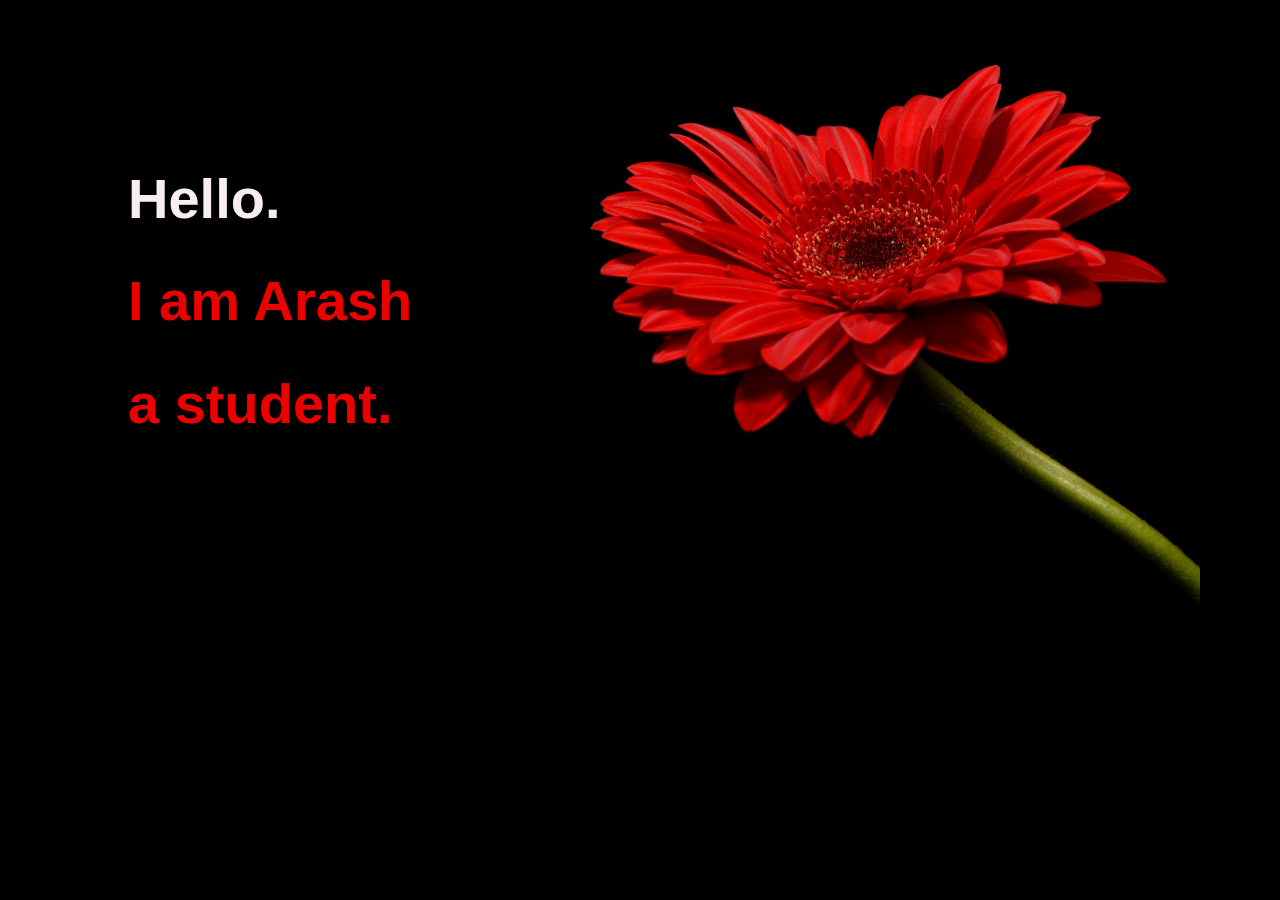
<file: index.html>
<!DOCTYPE html>
<html lang="en" dir="ltr">

<head>
  <meta charset="utf-8">
  <title>Arash Arora</title>
  <link href="https://fonts.googleapis.com/css2?family=Merriweather&display=swap" rel="stylesheet">
  <link rel="stylesheet" href="css/styles.css">
  <link rel="apple-touch-icon" sizes="180x180" href="favicon/apple-touch-icon.png">
  <link rel="icon" type="image/png" sizes="32x32" href="favicon/favicon-32x32.png">
  <link rel="icon" type="image/png" sizes="16x16" href="favicon/favicon-16x16.png">
  <link rel="manifest" href="favicon/site.webmanifest">

</head>

<body>
  <div class="top-container">
    <div class="heading">
      <div class="hello">
        <a href="about.html" class="hoverable" style="color: #f8eeee;">
          <span class="normal">
            <h1>Hello.</h1>
          </span><span class="hover">
            <h1>About</h1>
          </span>
        </a>
      </div>
      <div class="name">
        <a href="Projects.html" class="hoverable">
          <span class="normal">
            <h1>I am Arash</h1>
          </span>
          <span class="hover">
            <h1>Projects</h1>
          </span>
        </a>
      </div>
      <div class="profession">
        <a href="contactus.html" class="hoverable">
          <span class="normal">
            <h1>a student.</h1>
          </span>
          <span class="hover">
            <h1>Contact Us</h1>
          </span>
        </a>
      </div>

    </div>
    <div class="image">
      <a href="https://google.com"><img src="images/rose.png" alt="avatar" class="responsive"></a>
    </div>
  </div>

</body>

</html>
</file>
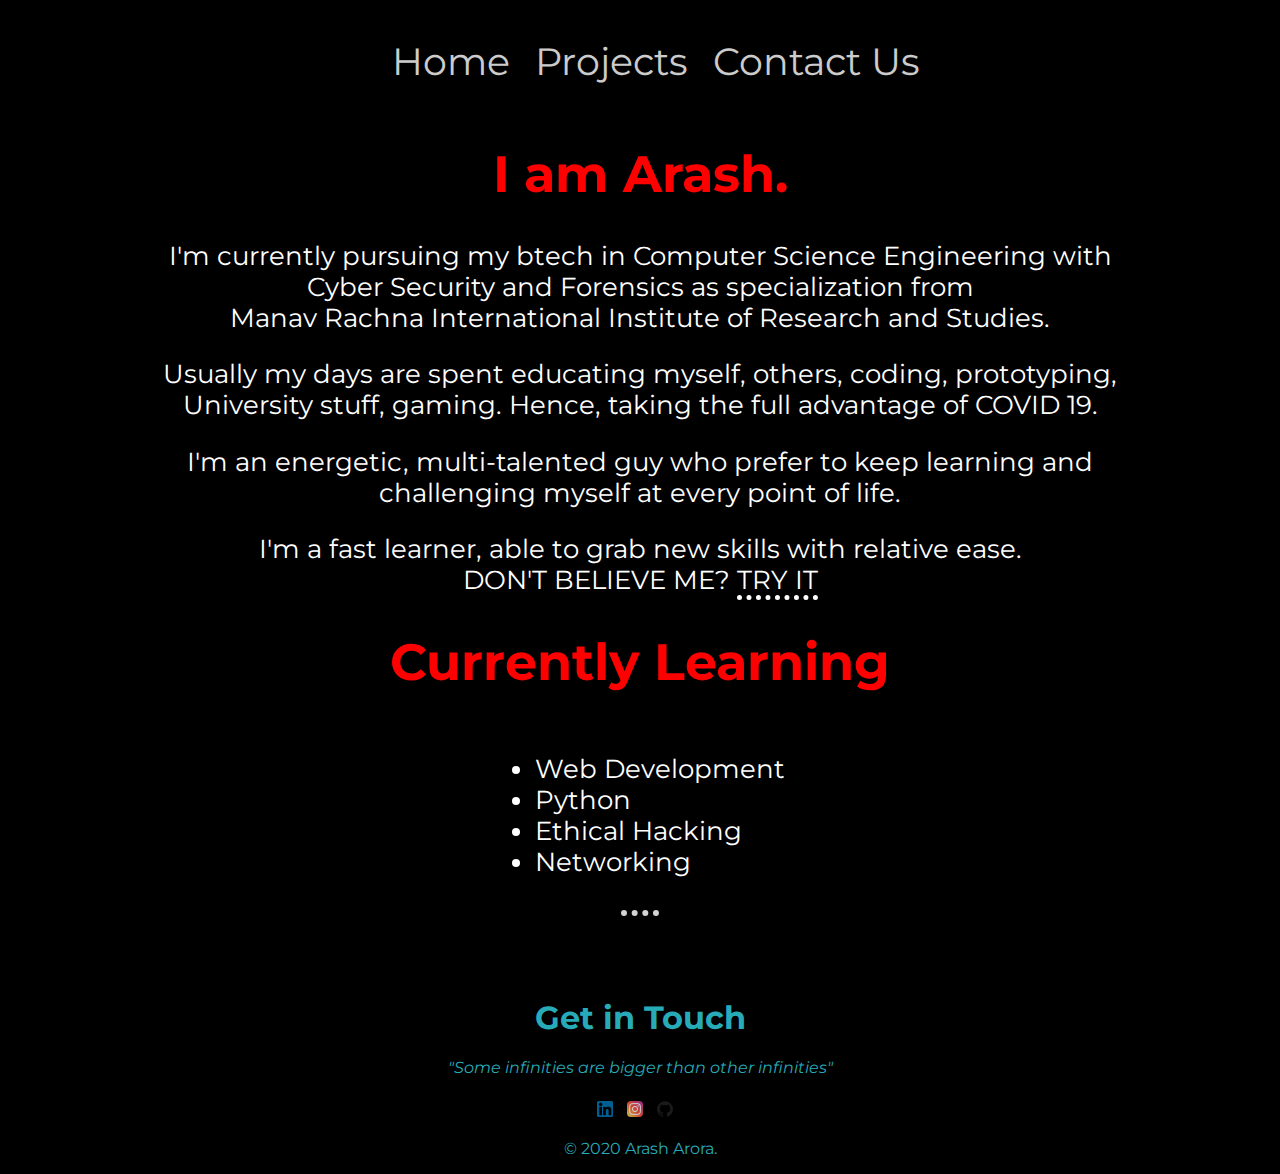
<file: about.html>
<!DOCTYPE html>
<html lang="en" dir="ltr">

<head>
  <meta charset="utf-8">
  <title>Arash Arora</title>
  <link rel="stylesheet" href="css/styles_about.css">
  <link href="https://fonts.googleapis.com/css2?family=Playfair+Display&display=swap" rel="stylesheet">
  <link href="https://fonts.googleapis.com/css2?family=Montserrat&display=swap" rel="stylesheet">
  <link rel="apple-touch-icon" sizes="180x180" href="favicon/apple-touch-icon.png">
  <link rel="icon" type="image/png" sizes="32x32" href="favicon/favicon-32x32.png">
  <link rel="icon" type="image/png" sizes="16x16" href="favicon/favicon-16x16.png">
  <link rel="manifest" href="favicon/site.webmanifest">
</head>

<body>

    <div class="navbar">
        <ul>
          <li class="list-item"><a href="index.html">Home</a></li>
          <li class="list-item"><a href="Projects.html">Projects</a></li>
          <li class="list-item"><a href="contactus.html">Contact Us</a></li>
        </ul>
    </div>

  <div class="data">
    <h1 class="heading">I am Arash.</h1>
    <p>I'm currently pursuing my btech in Computer Science Engineering with <br>Cyber Security and Forensics as specialization from <br>Manav Rachna International Institute of Research and Studies.</p>
    <p>Usually my days are spent educating myself, others, coding, prototyping, <br>University stuff, gaming. Hence, taking the full advantage of COVID 19.</p>
    <p>I'm an energetic, multi-talented guy who prefer to keep learning and <br> challenging myself at every point of life.</p>
    <p>I'm a fast learner, able to grab new skills with relative ease.<br>
      DON'T BELIEVE ME? <a href="contactus.html" class="try">TRY IT</a></p>

    <h1 class="heading">Currently Learning</h1>
    <ul>
      <li>Web Development</li>
      <li>Python</li>
      <li>Ethical Hacking</li>
      <li>Networking</li>
    </ul>
  </div>
  </div>
  <hr>
  <div class="bottom-container">
    <h1>Get in Touch</h1>
    <p><em>"Some infinities are bigger than other infinities"</em></p>
    <a class="footer-link" href="https://in.linkedin.com/in/arash-arora-ab344518b"><img src="images/linkedin.png" alt="LI-acc"></a>
    <!--<a class="footer-link" href="https://in.linkedin.com/in/arash-arora-ab344518b">LinkedIn</a>-->
    <a class="footer-link" href="https://www.instagram.com/arash_arora/"><img src="images/instagram.png" alt="insta-acc"></a>
    <a class="footer-link" href="https://github.com/arash-arora"><img src="images/github.png" alt="github-acc"></a>
    <p>© 2020 Arash Arora.</p>
  </div>
</body>

</html>
</file>
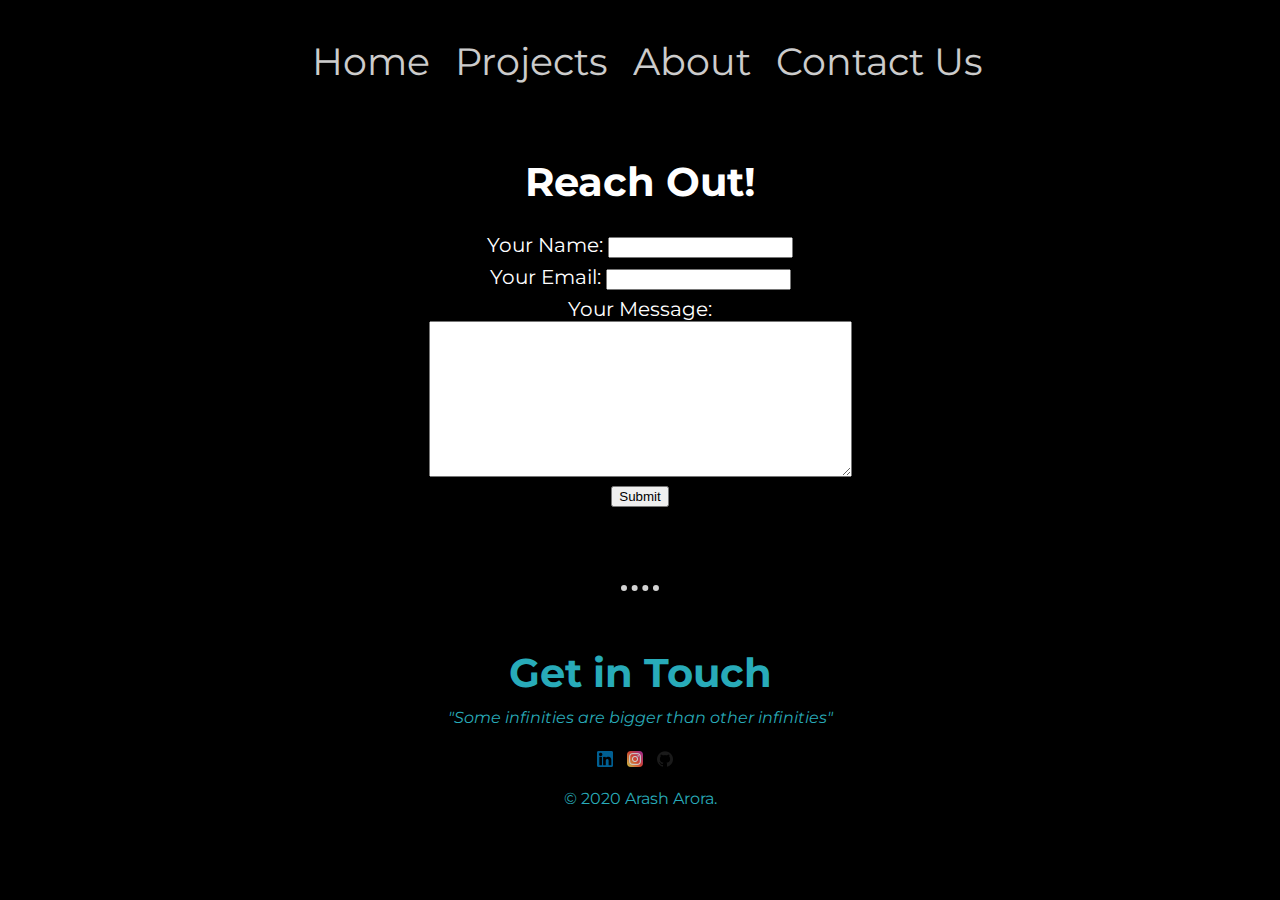
<file: contactus.html>
<!DOCTYPE html>
<html lang="en" dir="ltr">

<head>
  <meta charset="utf-8">
  <title>Arash Arora</title>
  <link rel="stylesheet" href="css/styles-contactus.css">
  <link rel="apple-touch-icon" sizes="180x180" href="favicon/apple-touch-icon.png">
  <link rel="icon" type="image/png" sizes="32x32" href="favicon/favicon-32x32.png">
  <link rel="icon" type="image/png" sizes="16x16" href="favicon/favicon-16x16.png">
  <link rel="manifest" href="favicon/site.webmanifest">
  <link href="https://fonts.googleapis.com/css2?family=Montserrat&display=swap" rel="stylesheet">
  <link href="https://fonts.googleapis.com/css2?family=Playfair+Display&display=swap" rel="stylesheet">
</head>

<body>
  <div class="navbar">
    <ul>
      <li class="list-item"><a href="index.html">Home</a></li>
      <li class="list-item"><a href="Projects.html">Projects</a></li>
      <li class="list-item"><a href="about.html">About</a></li>
      <li class="list-item"><a href="contactus.html">Contact Us</a></li>
    </ul>
  </div>
  <div class="mid-container">

    <div class="form">

      <h1>Reach Out!</h1>
      <form action="mailto:arasharora2001@gmail.com?" method="post" enctype="text/plain" style="color: white; font-size: 1.25em;">
        <label>Your Name: </label>
        <input type="text" name="yourName" value=""><br>
        <label>Your Email: </label>
        <input type="text" name="yourEmail" value=""><br>
        <label>Your Message: </label><br>
        <textarea name="yourMessage" rows="10" cols="50"></textarea><br>
        <input class="submit" type="submit" name="">
      </form>
    </div>
  </div>
  <hr>
  <div class="bottom-container">
    <h1>Get in Touch</h1>
    <p><em>"Some infinities are bigger than other infinities"</em></p>
    <a class="footer-link" href="https://in.linkedin.com/in/arash-arora-ab344518b"><img src="images/linkedin.png" alt="LI-acc"></a>
    <!--<a class="footer-link" href="https://in.linkedin.com/in/arash-arora-ab344518b">LinkedIn</a>-->
    <a class="footer-link" href="https://www.instagram.com/arash_arora/"><img src="images/instagram.png" alt="insta-acc"></a>
    <a class="footer-link" href="https://github.com/arash-arora"><img src="images/github.png" alt="github-acc"></a>
    <p>© 2020 Arash Arora.</p>
  </div>




</body>

</html>
</file>
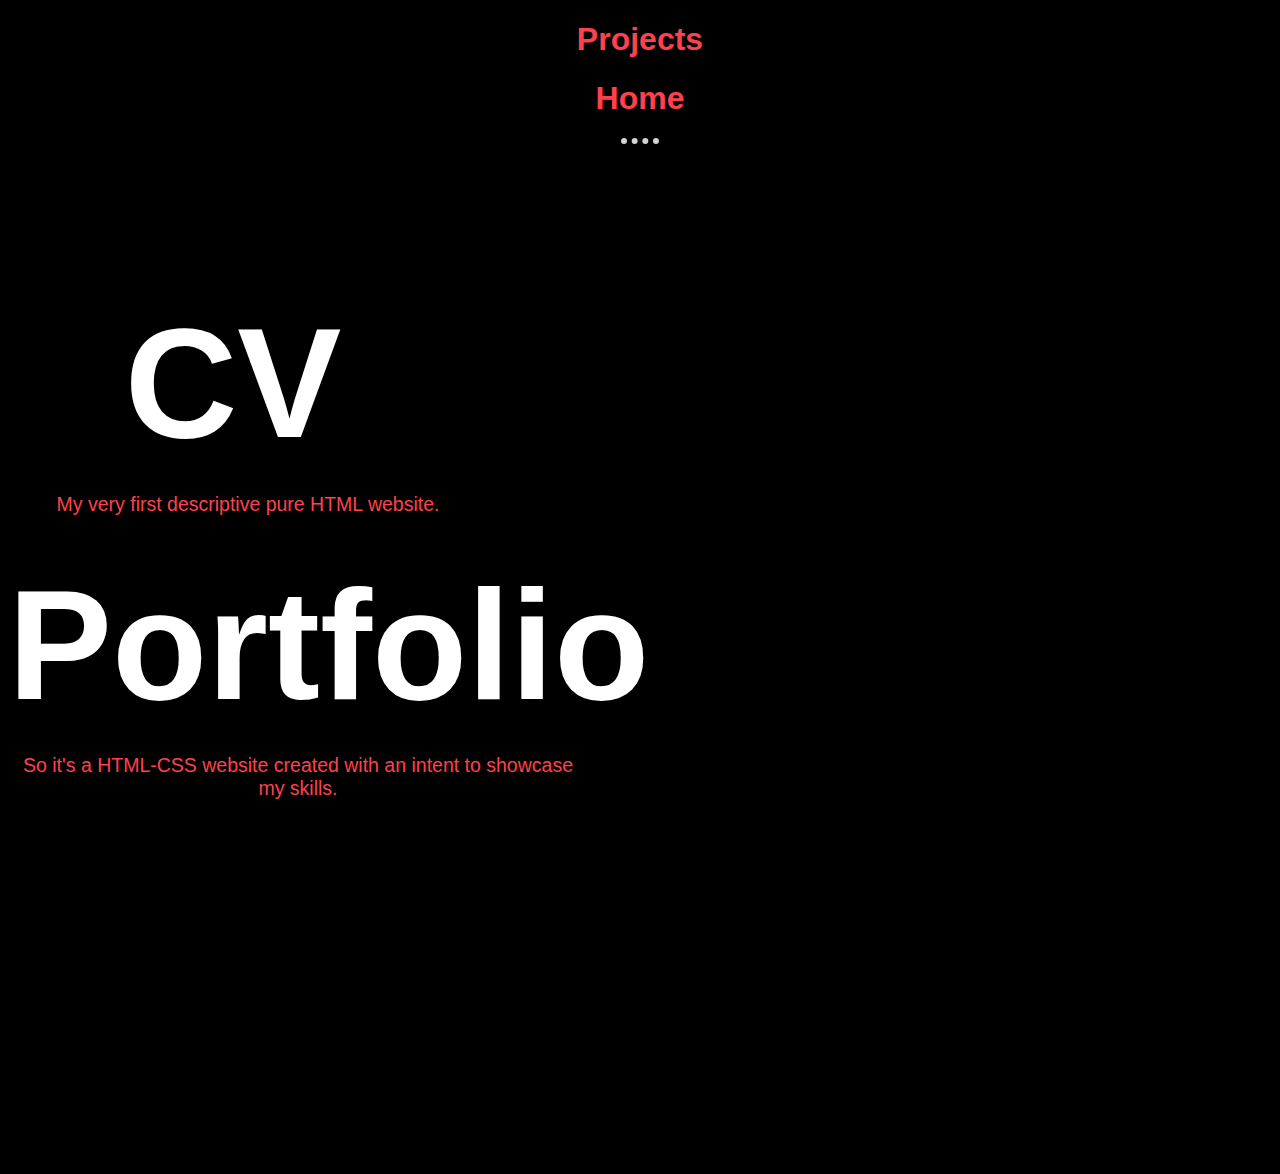
<file: projects.html>
<!DOCTYPE html>
<html lang="en" dir="ltr">
  <head>
    <meta charset="utf-8">
    <title>Arash Arora</title>
    <link href="https://fonts.googleapis.com/css2?family=Merriweather&display=swap" rel="stylesheet">
    <link rel="stylesheet" href="css/styles-projects.css">
    <link rel="apple-touch-icon" sizes="180x180" href="favicon/apple-touch-icon.png">
    <link rel="icon" type="image/png" sizes="32x32" href="favicon/favicon-32x32.png">
    <link rel="icon" type="image/png" sizes="16x16" href="favicon/favicon-16x16.png">
    <link rel="manifest" href="favicon/site.webmanifest">

  </head>
  <body>
    <div class="top-heading">
      <a href="index.html" class="hoverable">
        <span class="normal">
          <h1>Projects</h1>
        </span><span class="hover">
          <h1>Home</h1>
        </span>
      </a>
    </div>

    <hr>
    <div class="data">
      <a href="https://arash-arora.github.io/CV/">
      <div class="project" style="width: 450px;">
        <h2 class="heading ">CV</h2>
        <p>My very first descriptive pure HTML website.</p>
      </div>
      </a>
      <a href="index.html">
      <div class="project" style="width: 550px;">
        <h2 class="heading">Portfolio</h2>
        <p>So it's a HTML-CSS website created with an intent to showcase my skills.</p>
      </div>
      </a>
    </div>

  </body>
</html>
</file>
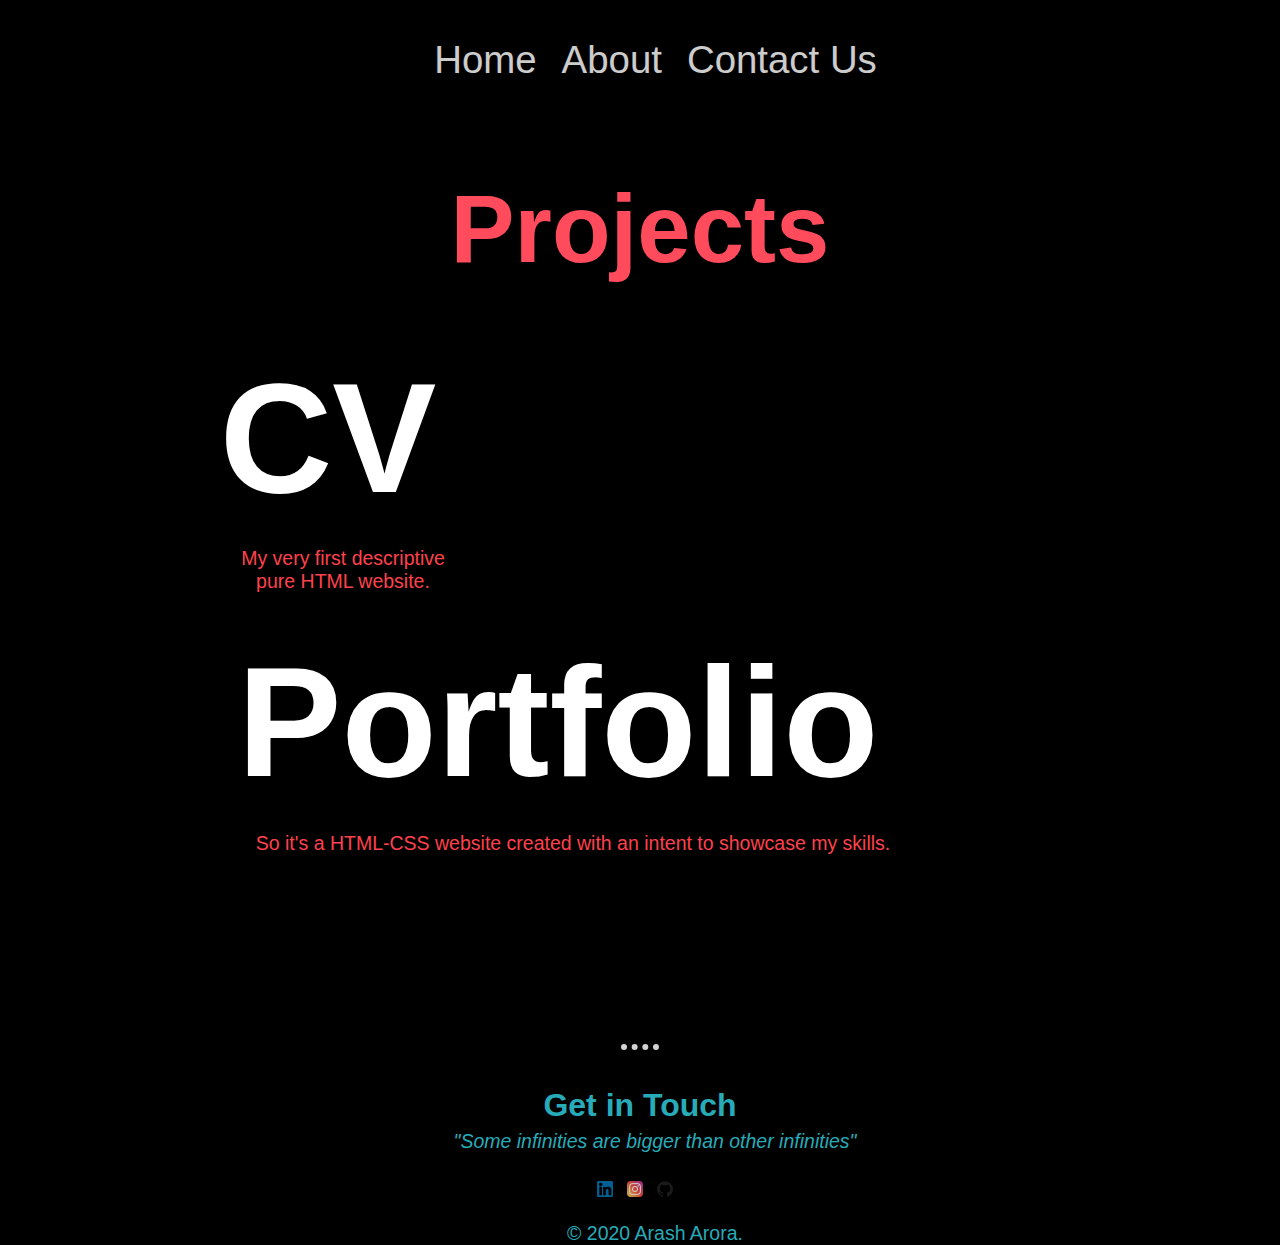
<file: Projects.html>
<!DOCTYPE html>
<html lang="en" dir="ltr">
  <head>
    <meta charset="utf-8">
    <title>Arash Arora</title>
    <link href="https://fonts.googleapis.com/css2?family=Merriweather&display=swap" rel="stylesheet">
    <link rel="stylesheet" href="css/styles-projects.css">
    <link rel="apple-touch-icon" sizes="180x180" href="favicon/apple-touch-icon.png">
    <link rel="icon" type="image/png" sizes="32x32" href="favicon/favicon-32x32.png">
    <link rel="icon" type="image/png" sizes="16x16" href="favicon/favicon-16x16.png">
    <link rel="manifest" href="favicon/site.webmanifest">

  </head>
  <body>
    <div class="navbar">
        <ul>
          <li class="list-item"><a href="index.html">Home</a></li>
          <li class="list-item"><a href="about.html">About</a></li>
          <li class="list-item"><a href="contactus.html">Contact Us</a></li>
        </ul>
    </div>

    <div class="data">
      <h1>Projects</h1>
      <a href="https://arash-arora.github.io/CV/">
      <div class="project project1">
        <h2 class="heading ">CV</h2>
        <p>My very first descriptive pure HTML website.</p>
      </div>
      </a>
      <a href="http://arasharora.rf.gd">
      <div class="project project2">
        <h2 class="heading">Portfolio</h2>
        <p>So it's a HTML-CSS website created with an intent to showcase my skills.</p>
      </div>
      </a>
      
    </div>
   
    
      <div class="bottom-container" style="margin-top:50px;">
        <hr>
        <h1>Get in Touch</h1>
        <p><em>"Some infinities are bigger than other infinities"</em></p>
        <a class="footer-link" href="https://in.linkedin.com/in/arash-arora-ab344518b"><img src="images/linkedin.png" alt="LI-acc"></a>
        <!--<a class="footer-link" href="https://in.linkedin.com/in/arash-arora-ab344518b">LinkedIn</a>-->
        <a class="footer-link" href="https://www.instagram.com/arash_arora/"><img src="images/instagram.png" alt="insta-acc"></a>
        <a class="footer-link" href="https://github.com/arash-arora"><img src="images/github.png" alt="github-acc"></a>
        <p>© 2020 Arash Arora.</p>
      </div>

  </body>
</html>
</file>
<file: css/styles.css>
body{
  background-color: black;
  font-size: 3.8vw;
  font-size: 350%;
  font-family: 'Montserrat', sans-serif;

}
.top-container{
  position: relative;
}
h1{
  font-size: 100%;
}
.heading{
  position: absolute;
  left: 120px;
  top: 120px;

}
.image{
  position: fixed;
  left: 35%;
  top:10px;
  right: 0;
  bottom: 0;
  margin-left: 200px;
}
.responsive{
  width: 100%;
  position: relative;
  right: 80px;
}
a{
  text-decoration: none;
  color: #ec0101;
}
.hoverable{
  padding: 0;
}
.hoverable .hover{
  display: none;
}
.hoverable:hover .normal{
  display: none;
}
.hoverable:hover .hover{
  display: inline;
}
</file>
<file: css/styles_about.css>
body{
  background-color: black;
  color: white;
  font-family: 'Montserrat', sans-serif;
  text-align: center;
}
/*navigation bar*/
.navbar{
  width: 100%;
  text-align: center;
  font-size: 2.4em;
  position: fixed;
  z-index: 2;
  background-color: black;
  top: 0;
}
.navbar ul{
  display: inline-flex;
}
.list-item{
  float: left;
  padding-right: 25px;
  list-style-type: none;
}
/*navigation bar anchors*/
.navbar a{
  text-decoration: none;
  color: white;
  opacity: 0.8;
}
.navbar a:hover{
  opacity: 1;
  transition: 0.5s;
  color: red;
}
/*data styling*/
.data{
  position: relative;
  padding-top: 100px;
  font-size: 2vw;
}
/*TRY text*/
.try{
  color: white;
  text-decoration: none;
  border-style: none;
  border-bottom-style: dotted;
  border-width: 5px;
}
.try:hover{
  color: red;
  transition: 0.5s;
}
/*list*/
ul{
  text-align: left;
  display: inline-block;
}
.heading{
  color: red;
}
.bottom-container{
  background-color: black;
  color: #28abb9;
}
.bottom-container a{
  text-decoration: none;
  color: #a5ecd7;
  display: inline;
  position: relative;
  top: 8px;
  opacity: 0.8;
  transition: 0.3s;
}
.bottom-container a:hover{
  color: red;
  opacity: 1;
}
hr{
  border-style: none;
  border-top-style: dotted;
  border-color: lightgrey;
  border-width: 6px;
  width: 3%;
  padding-top: 30px;
  padding-bottom: 30px;
}

.footer-link img{
  width: 1rem;
  height: 1rem;
  padding-right: 10px;
  padding-bottom: 10px;
}
</file>
<file: css/styles-contactus.css>
body{
  background-color: black;
  color: white;
  font-family: 'Montserrat', sans-serif;
}
/*navigation bar*/
.navbar{
  width: 100%;
  text-align: center;
  font-size: 2.4em;
  position: fixed;
  z-index: 2;
  background-color: black;
  top: 0;
  left: 0;
  right: 0;
}
.navbar ul{
  display: inline-flex;
}
.list-item{
  padding-right: 25px;
  list-style-type: none;
}
/*navigation bar anchors*/
.navbar a{
  text-decoration: none;
  color: white;
  opacity: 0.8;
}
.navbar a:hover{
  color: red;
  opacity: 1;
  transition: 0.5s;
}
.form{
  position: relative;
  top: 130px;
  width: 100%;
  text-align: center;
}
h1{
  font-size: 2.5rem;
}
h1:hover{
  color: red;
}
input{
  margin-bottom: 7px;
}
.submit:hover{
  color: #ce0f3d;
}
.mid-container{
  position: relative;
  height: 550px;
}
.bottom-container{
  position: relative;
  top: 15px;
  left: 0;
  text-align: center;
  color: #28abb9;
}
.bottom-container h1{
  position: relative;
  top: 15px;
}
.bottom-container a{
  display: inline;
  position: relative;
  top: 8px;
  opacity: 0.8;
  transition: 0.3s;
}
.bottom-container a:hover{
  opacity: 1;
}
.footer-link img{
  width: 1rem;
  height: 1rem;
  padding-right: 10px;
  padding-bottom: 10px;
}
hr{
  border-style: none;
  border-top-style: dotted;
  border-width: 6px;
  width: 3%;
  border-color: lightgray;
}
</file>
<file: css/styles-projects.css>
body{
  background-color: black;
  color: #ff4b5c;
  font-family: 'Montserrat', sans-serif;
  text-align: center;
}
.navbar{
  width: 100%;
  text-align: center;
  font-size: 2.4em;
  position: fixed;
  z-index: 2;
  background-color: black;
  top: 0;
}

.navbar ul{
  display: inline-flex;
}
.list-item{
  float: left;
  padding-right: 25px;
  list-style-type: none;
}
/*navigation bar anchors*/
.navbar a{
  text-decoration: none;
  color: white;
  opacity: 0.8;
}
.navbar a:hover{
  opacity: 1;
  transition: 0.5s;
  color: red;
}
/* ---------  */
.data{
  position: relative;
  top: 110px;
  font-size: 6.5rem;
  margin: 0;
  height: 880px;
}
.data h1{
  font-size: 6rem;
  text-align: center;
}
.data a{
  width: auto;
}
.heading{
  margin-bottom:0;
  margin-top: 40px;
  color: white;
}
hr{
  border-style: none;
  border-top-style: dotted;
  border-width: 6px;
  width: 3%;
  border-color: lightgrey;
}

p{
  font-size: 19.5px;
  position: relative;
  left: 15px;
}
.project{
  transition: 0.3s;
  opacity: 1;
  text-align: center;
}
.project:hover{
  opacity: 0.8;
}
.project1{
  position: relative;
  width: 240px;
 /* margin: 0 auto;*/
  left: 200px;
}
.project2{
  position:relative;
  width: 700px;
  /*margin: 0 auto;*/
  left: 200px;
}
a{
  text-decoration: none;
  color: #ff414d;
}

/* bottom-container*/
.bottom-container{
  position: relative;
  top: 50px;
  left: 0;
  margin-bottom: 10px;
  text-align: center;
  color: #28abb9;
}
.bottom-container h1{
  position: relative;
  top: 15px;
}

.bottom-container a{
  display: inline;
  position: relative;
  top: 8px;
  opacity: 0.8;
  transition: 0.3s;
}
.bottom-container a:hover{
  opacity: 1;
}
.footer-link img{
  width: 1rem;
  height: 1rem;
  padding-right: 10px;
  padding-bottom: 10px;
}
</file>
